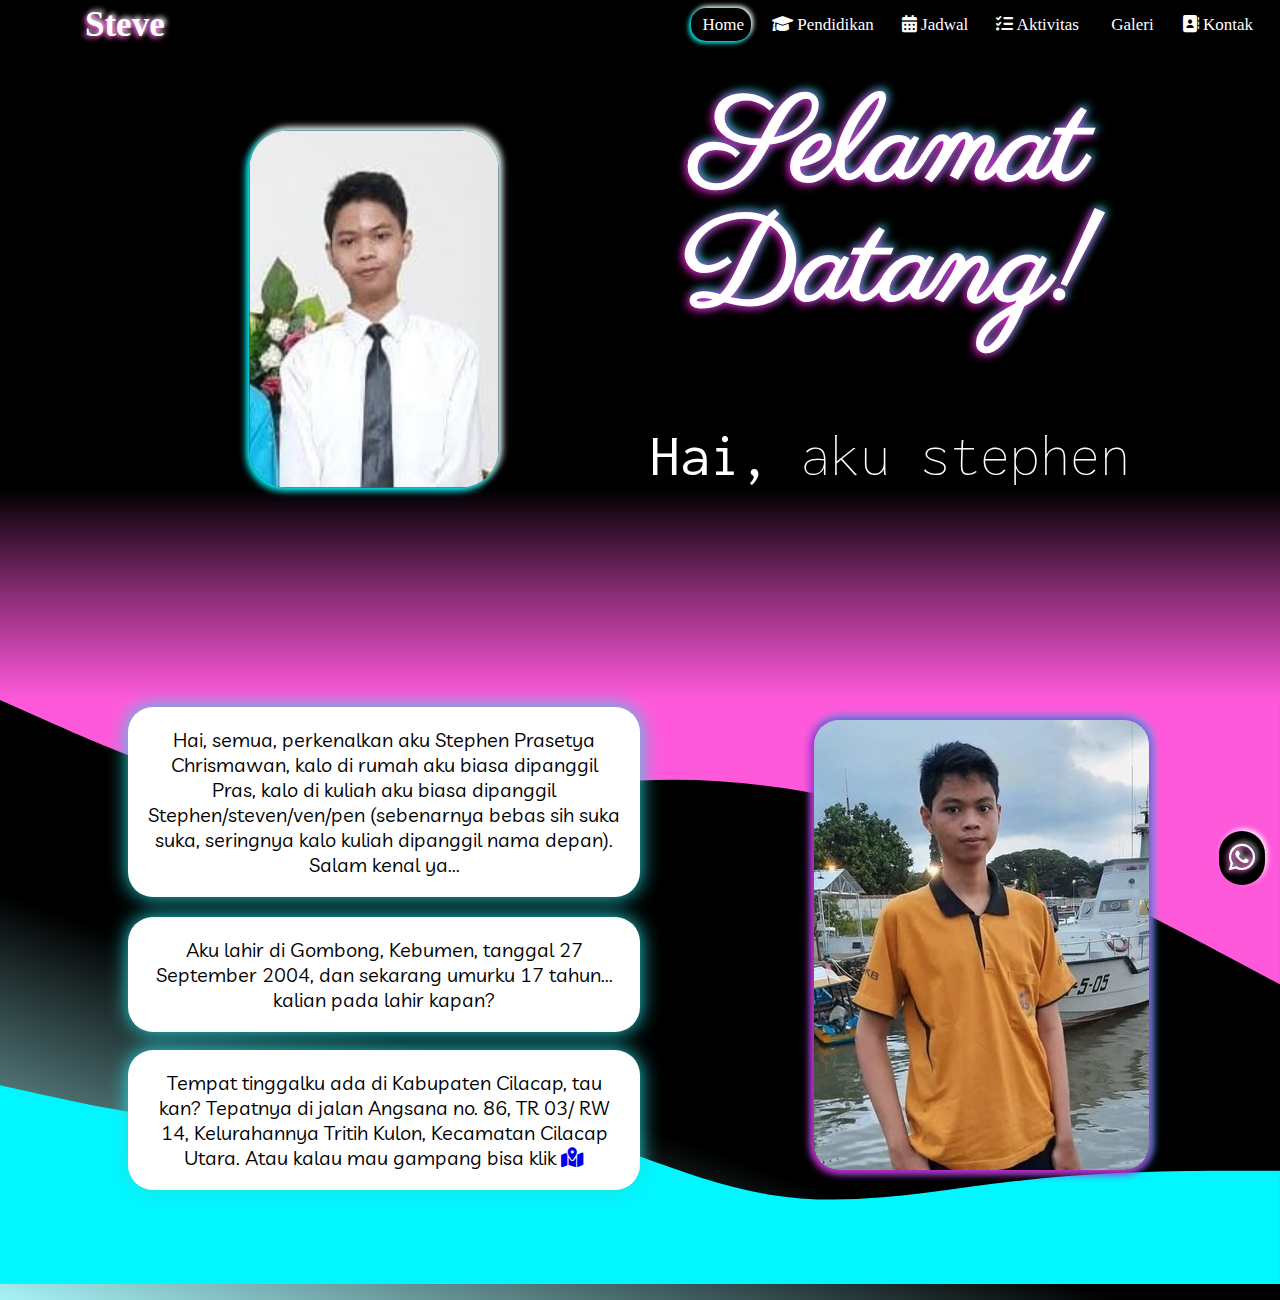
<file: index.html>
<!DOCTYPE html>
<html lang="en">
  <head>
    <meta charset="UTF-8" />
    <meta http-equiv="X-UA-Compatible" content="IE=edge" />
    <meta name="viewport" content="width=device-width, initial-scale=1.0" />
    <title>Home</title>
    <link rel="stylesheet" href="css/all.css" />
    <link rel="stylesheet" href="css/style.css" />
  </head>
  <body>
    <nav>
      <label for="merek" class="merek">Steve</label>
      <ul class="menu">
        <li>
          <a href="#" class="aktif"><i class="fa-solid fa-house-heart"></i> Home</a>
        </li>
        <li>
          <a href="html/pendidikan.html"><i class="fa-solid fa-graduation-cap"></i> Pendidikan</a>
        </li>
        <li>
          <a href="html/kuliah.html"><i class="fa-solid fa-calendar-days"></i> Jadwal</a>
        </li>
        <li>
          <a href="html/aktivitas.html"><i class="fa-solid fa-list-check"></i> Aktivitas</a>
        </li>
        <li>
          <a href="html/galeri.html"><i class="fa-solid fa-rectangle-history"></i> Galeri</a>
        </li>
        <li>
          <a href="html/kontak.html"><i class="fa-solid fa-address-book"></i> Kontak</a>
        </li>
      </ul>
    </nav>
    <div>
      <a href="https://wa.me/6285741038847" class="kontak" target="_blank"><i class="fa-brands fa-whatsapp"></i></a>

      <div class="hitamungu"></div>

      <div class="waveungu">
        <svg xmlns="http://www.w3.org/2000/svg" viewBox="0 0 1440 320">
          <path
            fill="#ff59db"
            fill-opacity="1"
            d="M0,0L60,26.7C120,53,240,107,360,117.3C480,128,600,96,720,90.7C840,85,960,107,1080,149.3C1200,192,1320,256,1380,288L1440,320L1440,0L1380,0C1320,0,1200,0,1080,0C960,0,840,0,720,0C600,0,480,0,360,0C240,0,120,0,60,0L0,0Z"
          ></path>
        </svg>
      </div>
      <div class="putihbiru"></div>
      <div class="footerbiru">
        <svg xmlns="http://www.w3.org/2000/svg" viewBox="0 0 1440 320">
          <path
            fill="#00f7ff"
            fill-opacity="1"
            d="M0,96L48,106.7C96,117,192,139,288,138.7C384,139,480,117,576,133.3C672,149,768,203,864,218.7C960,235,1056,213,1152,202.7C1248,192,1344,192,1392,192L1440,192L1440,320L1392,320C1344,320,1248,320,1152,320C1056,320,960,320,864,320C768,320,672,320,576,320C480,320,384,320,288,320C192,320,96,320,48,320L0,320Z"
          ></path>
        </svg>
      </div>
    </div>
    <!-- content -->
    <div class="pageatas cf">
      <div class="pageatasa cf">
        <img src="img/website1.jpg" />
      </div>
      <div class="pageatasb cf">Selamat<br />Datang!</div>
      <div class="pageatasc cf"><span>Hai, </span>aku stephen</div>
    </div>
    <div class="pagetengah cf">
      <div class="pagetengaha cf">
        <div>
          Hai, semua, perkenalkan aku Stephen Prasetya Chrismawan, kalo di rumah aku biasa dipanggil Pras, kalo di kuliah aku biasa dipanggil Stephen/steven/ven/pen (sebenarnya bebas sih suka suka, seringnya kalo kuliah dipanggil nama
          depan). Salam kenal ya...
        </div>
      </div>
      <div class="pagetengahb cf">
        <div>Aku lahir di Gombong, Kebumen, tanggal 27 September 2004, dan sekarang umurku 17 tahun... kalian pada lahir kapan?</div>
      </div>
      <div class="pagetengahc cf">
        <div>
          Tempat tinggalku ada di Kabupaten Cilacap, tau kan? Tepatnya di jalan Angsana no. 86, TR 03/ RW 14, Kelurahannya Tritih Kulon, Kecamatan Cilacap Utara. Atau kalau mau gampang bisa klik
          <a href="https://maps.app.goo.gl/XNZaAYdeerrz4zeu6" target="_blank"><i class="fa-solid fa-map-location-dot"> </i></a>
        </div>
      </div>
      <div class="pagetengahd cf">
        <img src="img/website2.jpg" />
      </div>
    </div>
    <!-- content___ -->
  </body>
</html>
</file>
<file: css/style.css>
/* ---------------------------Import------------------------------ */
@import url("../css/fonts.css");

@import url("https://fonts.googleapis.com/css2?family=Abel&family=Anton&family=Inconsolata:wght@200;400&family=Josefin+Sans&family=Lexend+Deca:wght@300&family=Livvic&family=Parisienne&display=swap");

/* -------------------Global Classes-------------- */
:root {
  --text-gray: #3f4954;

  --Abel: "Abel", cursive;
  --Anton: "Anton", cursive;
  --Josefin: "Josefin", cursive;
  --Lexend: "Lexend", cursive;
  --Livvic: "Livvic", cursive;
}

* {
  padding: 0;
  margin: 0;
  text-decoration: none;
  list-style-type: none;
  box-sizing: border-box;
  /* box-sizing: border-box; */
}

nav {
  background: rgb(0, 0, 0);
  height: 50px;
  width: 100%;
  position: fixed;
  z-index: 300;
}

@keyframes warnamerek {
  from {
    text-shadow: -2px 2px 5px rgb(255, 89, 219), 2px -2px 5px rgb(255, 255, 255);
  }
  to {
    text-shadow: -2px 2px 5px rgb(0, 247, 255), 2px -2px 5px rgb(255, 255, 255);
  }
}

.merek {
  color: white;
  font-size: 35px;
  line-height: 50px;
  padding: 0 85px;
  font-weight: bold;
  text-shadow: -2px 2px 5px rgb(255, 89, 219), 2px -2px 5px rgb(255, 255, 255);
  animation: warnamerek 3s ease 0s infinite alternate-reverse;
}

.menu {
  float: right;
  margin-right: 15px;
}

.menu li {
  display: inline-block;
  line-height: 50px;
  margin: 0 5px;
}

.menu li a {
  color: white;
  font-size: 17px;
  text-transform: none;
  padding: 7px;
  border-radius: 15px;
}

.menu li a:hover {
  box-shadow: -2px 2px 5px rgb(255, 89, 219), 2px -2px 5px rgb(255, 255, 255);
  transition: all 0.3s ease;
}

.aktif {
  box-shadow: -2px 2px 5px rgb(0, 247, 255), 2px -2px 5px rgb(255, 255, 255);
  transition: all 0.3s ease;
}

.kontak {
  position: fixed;
  background: black;
  padding: 10px;
  border-radius: 50px;
  bottom: 15px;
  right: 15px;
  box-shadow: -2px 2px 5px rgb(255, 89, 219), 2px -2px 5px rgb(255, 255, 255);
  color: white;
  font-size: 30px;
  text-shadow: -2px 2px 5px rgb(255, 89, 219), 2px -2px 5px rgb(255, 255, 255);
  z-index: 300;
}

/* .kontaklink {
  color: white;
  font-size: 30px;
  text-shadow: -2px 2px 5px rgb(255, 89, 219), 2px -2px 5px rgb(255, 255, 255);
} */

.kontak:hover {
  box-shadow: -2px 2px 5px rgb(0, 247, 255), 2px -2px 5px rgb(255, 255, 255);
  text-shadow: -2px 2px 5px rgb(0, 247, 255), 2px -2px 5px rgb(255, 255, 255);
  transition: all 0.3s ease;
}

.hitamungu {
  position: static;
  width: 100%;
  height: 700px;
  background-image: linear-gradient(to bottom, rgb(0, 0, 0) 70%, rgb(139, 45, 119), rgb(255, 89, 219));
}
.waveungu {
  width: 100%;
  position: absolute;
  top: 700px;
  left: 0px;
  z-index: -1;
}

.putihbiru {
  position: absolute;
  top: 600px;
  left: 0px;
  z-index: -2;
  width: 100%;
  height: 700px;
  background-image: linear-gradient(200deg, rgb(0, 0, 0) 65%, rgb(167, 242, 245));
}

.footerbiru {
  width: 100%;
  position: absolute;
  top: 1000px;
  bottom: -1;
  z-index: 1;
}

.pageatas {
  position: absolute;
  z-index: 2;
  top: 90px;
  left: 11%;
  right: 11%;
  height: 450px;
  background: rgba(255, 255, 255, 0);
}

.pageatasa {
  float: left;
  width: 45%;
  height: 100%;
  background: rgba(0, 0, 255, 0);
}

.pageatasa img {
  position: absolute;
  margin: 100px 100px 100px 150px;
  transform: scale(1.5, 1.5);
  border-radius: 25px;
  box-shadow: -2px 2px 5px rgb(0, 247, 255), 2px -2px 5px rgb(255, 255, 255);
}

.pageatasa img:hover {
  position: absolute;
  margin: 100px 100px 100px 150px;
  transform: scale(1.6, 1.6);
  transition: all 0.3 ease;
  border-radius: 25px;
  box-shadow: -2px 2px 5px rgb(255, 89, 219), 2px -2px 5px rgb(255, 255, 255);
}

.pageatasb {
  height: 60%;
  width: 50%;
  float: right;
  background: rgba(255, 255, 0, 0);
  font-family: Parisienne, cursive;
  line-height: 120px;
  font-size: 120px;
  font-weight: bold;
  text-align: center;
  color: white;
  text-shadow: -2px 2px 10px rgb(240, 4, 189), 2px -2px 10px rgb(38, 220, 226);
}

.pageatasc {
  position: absolute;
  bottom: 0;
  right: 0;
  height: 30%;
  width: 50%;
  background: rgba(255, 192, 203, 0);
  font-size: 60px;
  line-height: 100px;
  text-align: center;
  font-family: "Inconsolata", monospace;
  font-weight: lighter;
  color: white;
  padding: auto;
}

.pageatasc span {
  font-weight: normal;
}

.pagetengah {
  position: absolute;
  z-index: 3;
  top: 700px;
  right: 10%;
  bottom: auto;
  left: 10%;

  height: 475px;
  background: rgba(255, 255, 255, 0);
}

.pagetengaha {
  float: left;
  width: 50%;
  height: 45%;

  background: rgba(0, 0, 255, 0);
  margin-right: 20px;
}

.pagetengaha div {
  position: absolute;

  font-family: "Livvic", sans-serif;
  font-size: 20px;
  background: white;
  text-align: center;
  padding: 20px;
  width: 50%;
  top: 7px;
  border-radius: 25px;
  box-shadow: 0px 0px 20px rgb(38, 220, 226);
}

.pagetengahb {
  float: left;

  width: 50%;
  height: 27%;

  background: rgba(255, 255, 0, 0);
  margin-right: 20px;
}

.pagetengahb div {
  position: absolute;

  font-family: "Livvic", sans-serif;
  font-size: 20px;
  background: rgb(255, 255, 255);
  text-align: center;
  padding: 20px;
  width: 50%;
  top: 217px;
  border-radius: 25px;
  box-shadow: 0px 0px 20px rgb(38, 220, 226);
}

.pagetengahc {
  float: left;
  width: 50%;
  height: 27%;

  background: rgba(0, 128, 0, 0);
  margin-right: 20px;
}

.pagetengahc div {
  position: absolute;

  font-family: "Livvic", sans-serif;
  font-size: 20px;
  background: white;
  text-align: center;
  padding: 20px;
  width: 50%;
  top: 350px;
  border-radius: 25px;
  box-shadow: 0px 0px 20px rgb(38, 220, 226);
}

.pagetengahd {
  position: absolute;
  top: 0px;
  right: 0px;
  width: 35%;
  height: 100%;
  background: rgba(255, 166, 0, 0);
}

.pagetengahd img {
  margin-top: 20px;
  margin-left: 20px;
  border-radius: 25px;
  box-shadow: -2px 2px 10px rgb(240, 4, 189), -2px -2px 10px rgb(100, 113, 230), 2px 2px 10px rgb(100, 113, 230), 2px -2px 10px rgb(38, 220, 226);
}

/* -------------------------------Pendidikan-------------------------------------------------- */

/**
 * For modern browsers
 * 1. The space content is one way to avoid an Opera bug when the
 *    contenteditable attribute is included anywhere else in the document.
 *    Otherwise it causes space to appear at the top and bottom of elements
 *    that are clearfixed.
 * 2. The use of `table` rather than `block` is only necessary if using
 *    `:before` to contain the top-margins of child elements.
 */
.cf:before,
.cf:after {
  content: " "; /* 1 */
  display: table; /* 2 */
}

.cf:after {
  clear: both;
}

/**
 * For IE 6/7 only
 * Include this rule to trigger hasLayout and contain floats.
 */
.cf {
  *zoom: 1;
}
</file>
